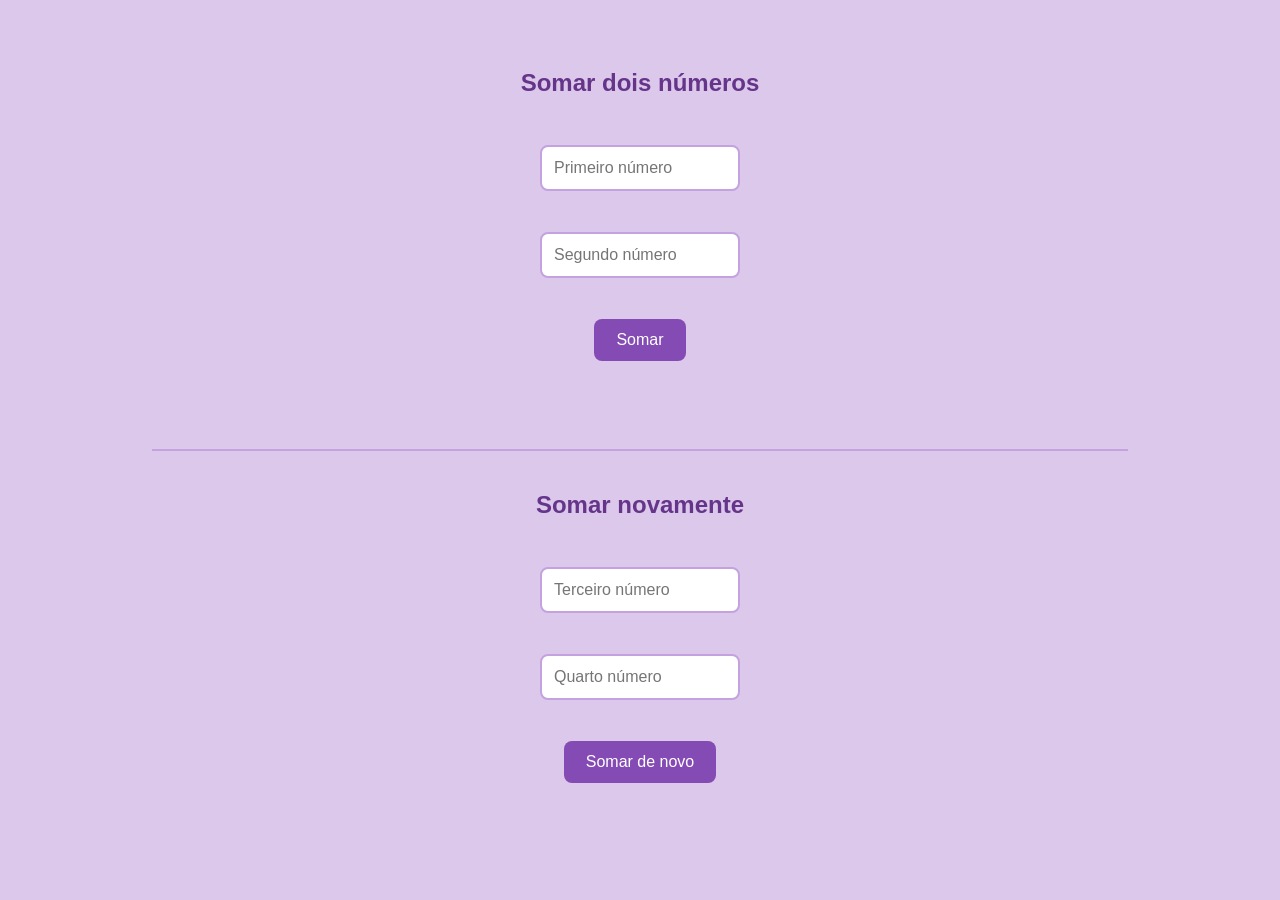
<file: exercicio10/index.html>
<!doctype html>
<html lang="pt-BR">
  <head>
    <meta charset="UTF-8" />
    <title>Soma de dois números</title>
     <link rel="stylesheet" href="index.css" />
  </head>
  <body>
    <h2>Somar dois números</h2>

    <input type="number" id="numero1" placeholder="Primeiro número" />
    <input type="number" id="numero2" placeholder="Segundo número" />

    <button onclick="somar()">Somar</button>

    <p id="resultado"></p>

    <hr />

    <h2>Somar novamente</h2>

    <input type="number" id="numero3" placeholder="Terceiro número" />
    <input type="number" id="numero4" placeholder="Quarto número" />

    <button onclick="somarNovamente()">Somar de novo</button>

    <p id="resultado2"></p>

    <script>
      function somarDoisNumeros(numero1, numero2) {
        return numero1 + numero2;
      }

      function somar() {
        let n1 = Number(document.getElementById("numero1").value);
        let n2 = Number(document.getElementById("numero2").value);

        let total = somarDoisNumeros(n1, n2);

        document.getElementById("resultado").textContent =
          "Resultado: " + total;
      }

      function somarNovamente() {
        let n3 = Number(document.getElementById("numero3").value);
        let n4 = Number(document.getElementById("numero4").value);

        let total = somarDoisNumeros(n3, n4);

        document.getElementById("resultado2").textContent =
          "Novo resultado: " + total;
      }
    </script>
  </body>
</html>
</file>
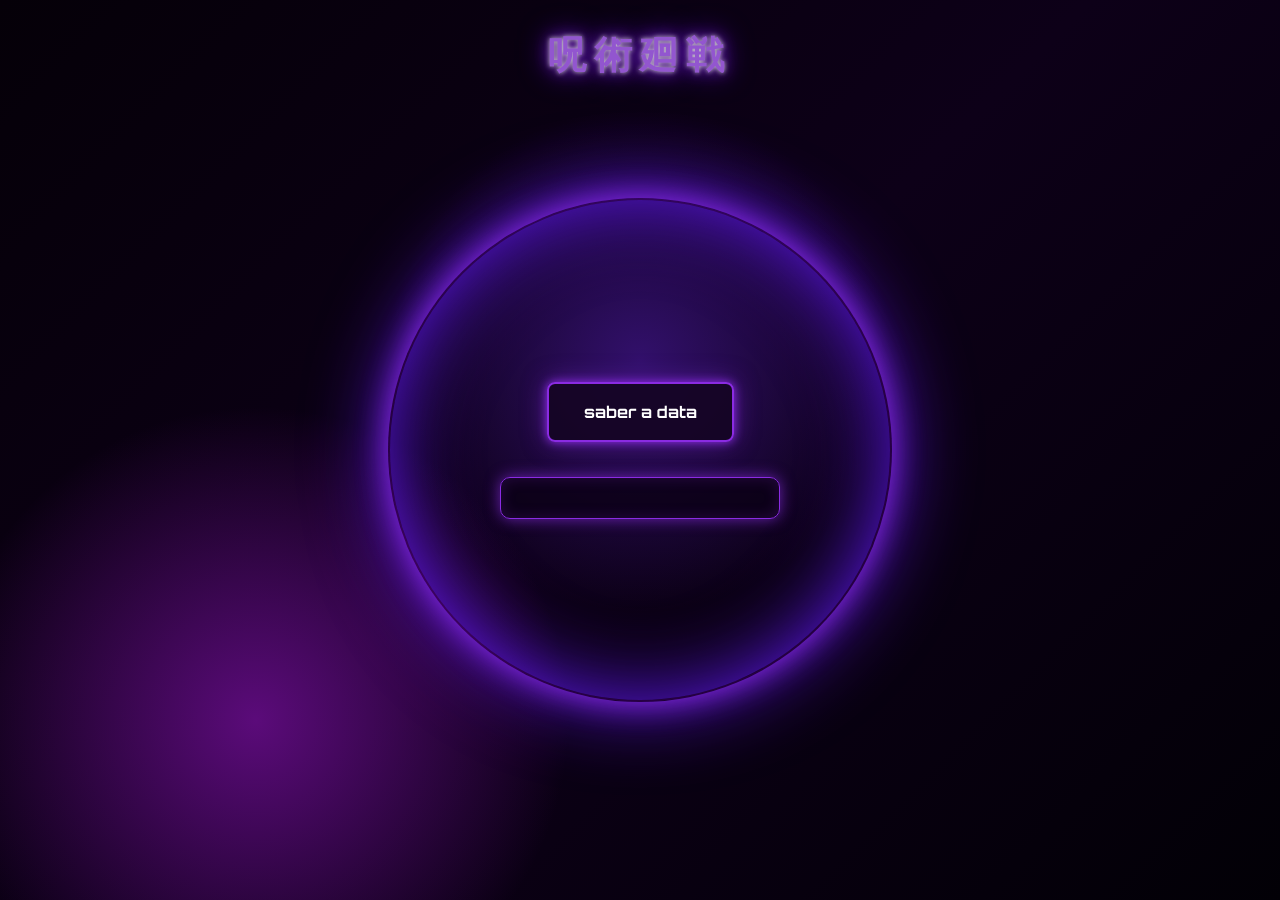
<file: exercicio2/index.html>
<!doctype html>
<html lang="pt-BR">
  <head>
    <meta charset="UTF-8" />
    <meta name="viewport" content="width=device-width, initial-scale=1.0" />
    <title>Data Atual</title>
    <link rel="stylesheet" href="index.css" />
  </head>
  <body>
    <button id="botao" onclick="mostrarDataAtual()">saber a data</button>
    <p class="" id="data"></p>
    <script src="index.js"></script>
  </body>
</html>
</file>
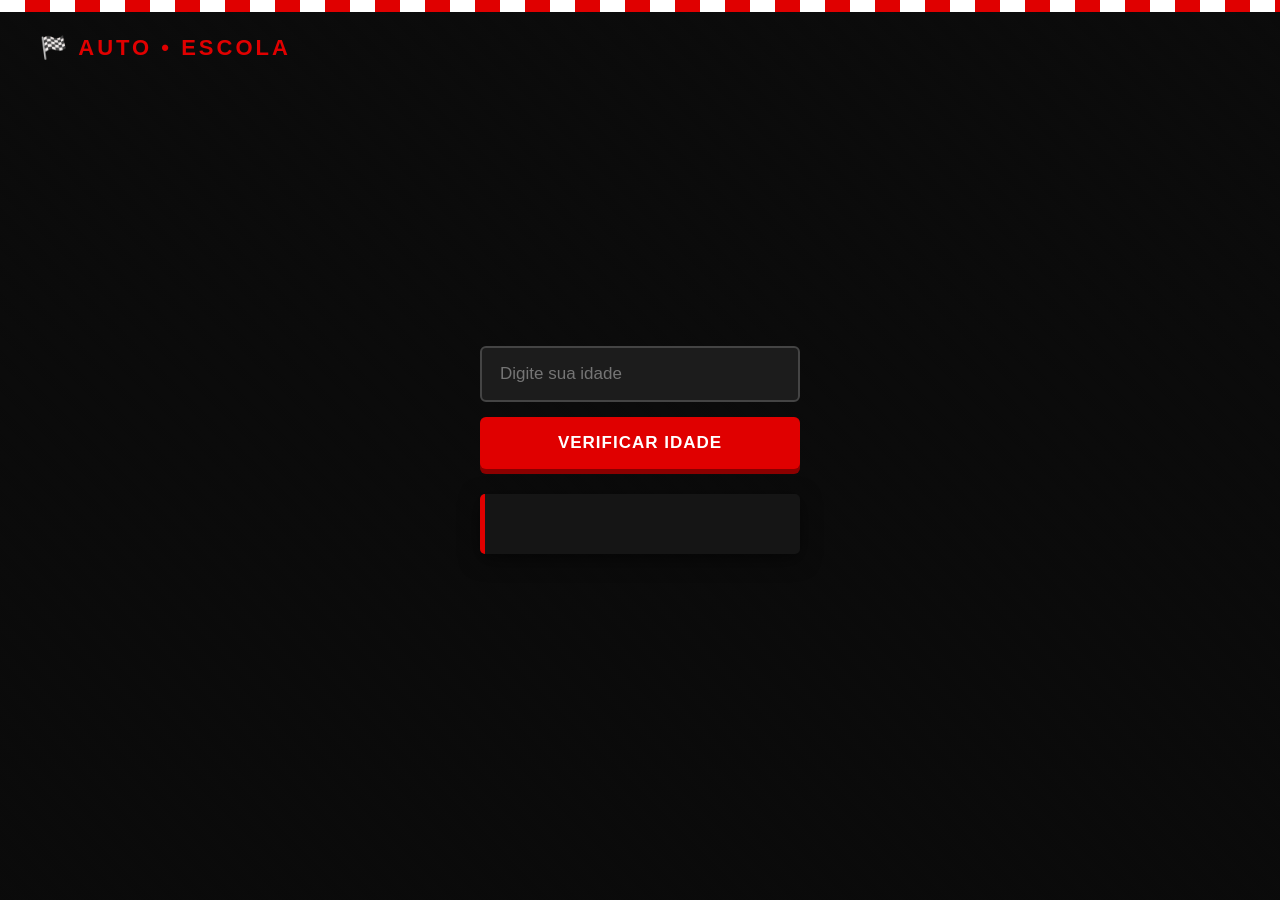
<file: exercicio3/index.html>
<!DOCTYPE html>
<html lang="pt-BR">
<head>
    <meta charset="UTF-8">
    <meta name="viewport" content="width=device-width, initial-scale=1.0">
    <title>Verificar idade </title>
    <link rel="stylesheet" href="index.css"/>
</head>
</head>
<body>
    
    <input type="number" id="idade" placeholder="Digite sua idade">

    <button onclick="verificarIdade()">Verificar idade</button>

    <p id="resultado"></p>
    <script src="index.js"></script>
</body>
</html>
</file>
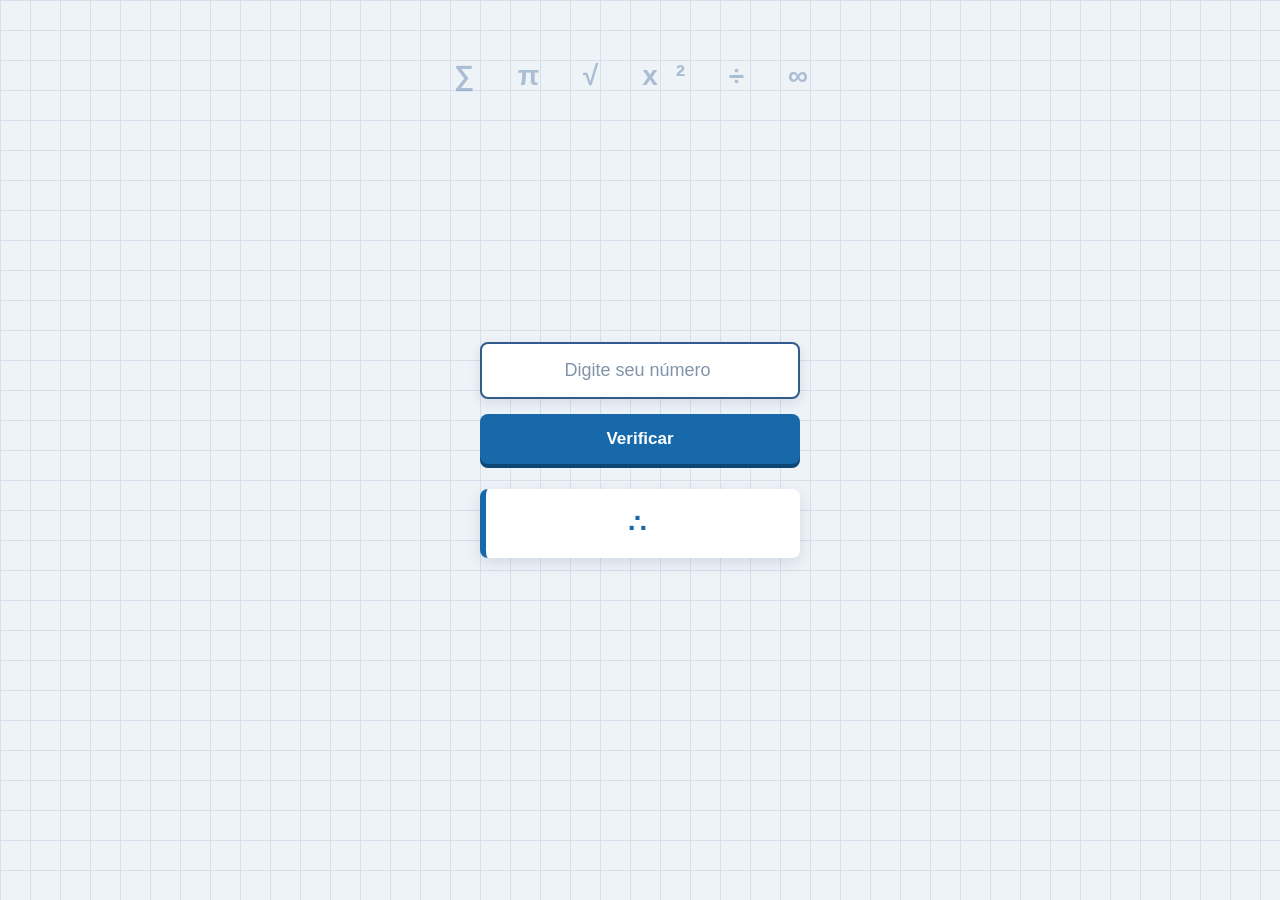
<file: exercicio4/index.html>
<!doctype html>
<html lang="pt-BR">
  <head>
    <meta charset="UTF-8" />
    <meta name="viewport" content="width=device-width, initial-scale=1.0" />
    <title>Par ou ímpar</title>
    <link rel="stylesheet" href="index.css" />
  </head>
  <body>
    <input type="number" id="num" placeholder="Digite seu número " />

    <button onclick="verificarPar()">Verificar</button>
    <p id="resultado"></p>
    <script src="index.js"></script>
  </body>
</html>
</file>
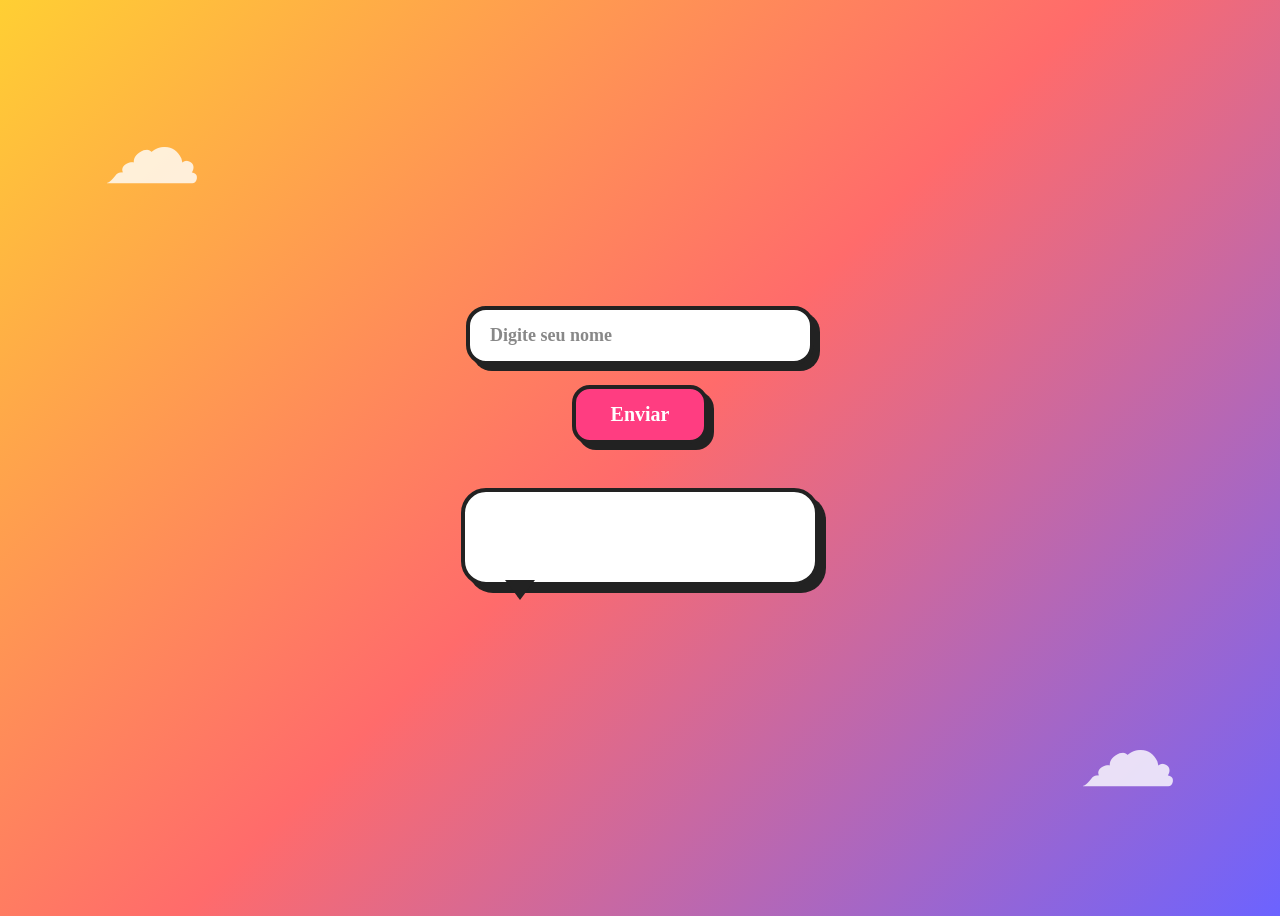
<file: exercicio5/index.html>
<!doctype html>
<html lang="pt-BR">
  <head>
    <meta charset="UTF-8" />
    <meta name="viewport" content="width=device-width, initial-scale=1.0" />
    <title>Saudação</title>
    <link rel="stylesheet" href="index.css" />
  </head>
  <body>
    <input type="text" id="nome" placeholder="Digite seu nome" />

    <button onclick="saudacaoComNome()">Enviar</button>

    <p id="resultado"></p>
    <script src="index.js"></script>
  </body>
</html>
</file>
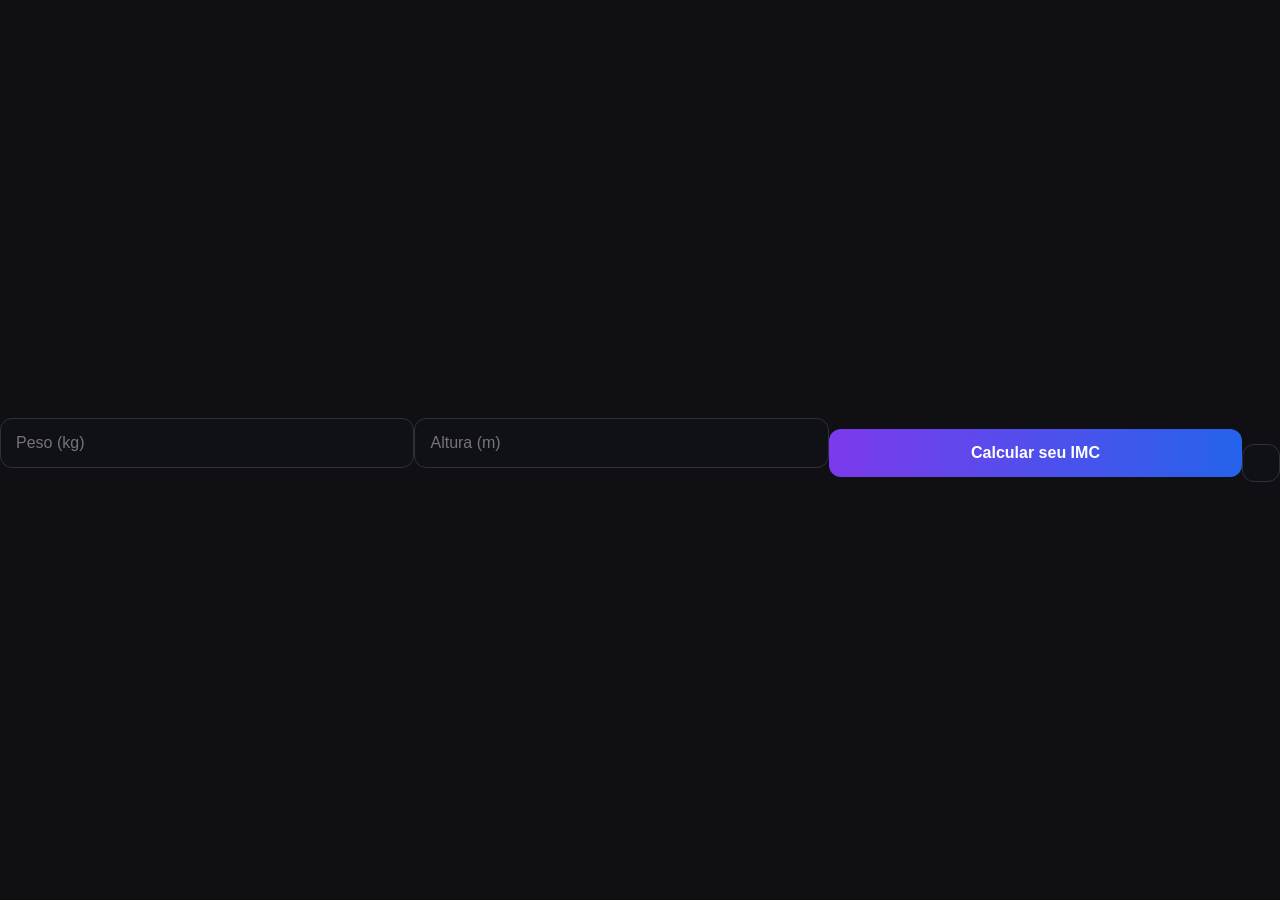
<file: exercicio6/index.html>
<!DOCTYPE html>
<html lang="pt-BR">
<head>
    <meta charset="UTF-8">
    <meta name="viewport" content="width=device-width, initial-scale=1.0">
    <title>IMC Calcular</title>
    <link rel="stylesheet" href="index.css">
</head>
<body>
<input type="number" id="peso" placeholder="Peso (kg)">
<input type="number" id="altura" placeholder="Altura (m)">
<button onclick="mostrarIMC()">Calcular seu IMC</button>
<p id="resultado"></p>
    <script src="index.js"></script>
</html>
</file>
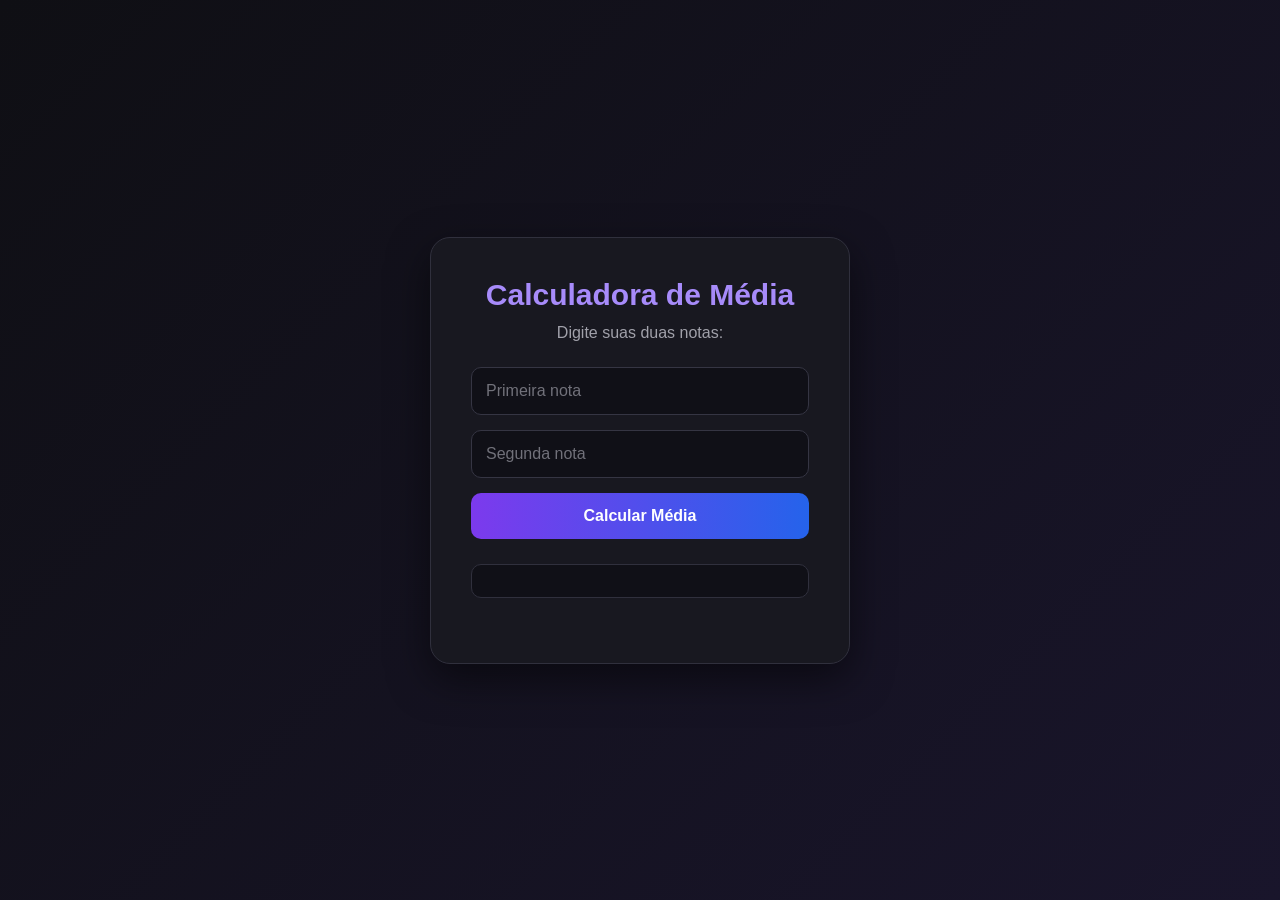
<file: exercicio7/index.html>
<!doctype html>
<html lang="pt-BR">
  <head>
    <meta charset="UTF-8" />
    <meta name="viewport" content="width=device-width, initial-scale=1.0" />
    <title>Calcular Notas</title>
    <link rel="stylesheet" href="index.css" />
  </head>
  <body>
    <div class="container">
      <h1>Calculadora de Média</h1>

      <p>Digite suas duas notas:</p>

      <input
        type="number"
        id="nota1"
        placeholder="Primeira nota"
        min="0"
        max="10"
      />

      <input
        type="number"
        id="nota2"
        placeholder="Segunda nota"
        min="0"
        max="10"
      />

      <button onclick="mostrarMedia()">Calcular Média</button>

      <p id="resultado"></p>
    </div>
    <script src="index.js"></script>
  </body>
</html>
</file>
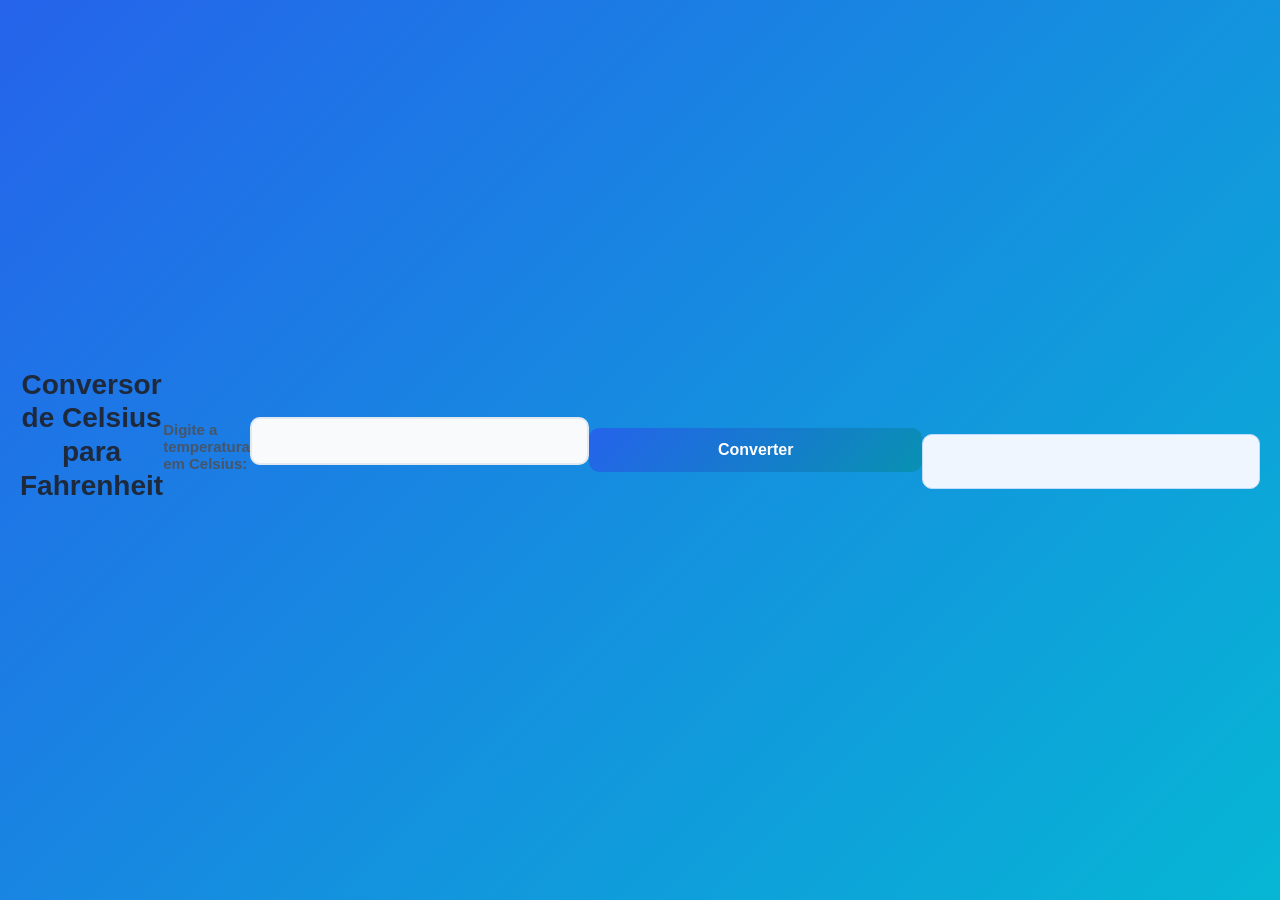
<file: exercicio8/index.html>
<!doctype html>
<html lang="pt-BR">
  <head>
    <meta charset="UTF-8" />
    <meta name="viewport" content="width=device-width, initial-scale=1.0" />
    <title>Conversor de Temperatura</title>
    <link rel="stylesheet" href="index.css">
  </head>
  <body>
    <h1>Conversor de Celsius para Fahrenheit</h1>

    <label for="celsius">Digite a temperatura em Celsius:</label>
    <input type="number" id="celsius" />

    <button onclick="converter()">Converter</button>

    <p id="resultado"></p>

    <script>
      function converterCelsiusParaFahrenheit(celsius) {
        return (celsius * 9) / 5 + 32;
      }

      function converter() {
        const celsius = Number(document.getElementById("celsius").value);
        const fahrenheit = converterCelsiusParaFahrenheit(celsius);

        document.getElementById("resultado").textContent =
          celsius + "°C = " + fahrenheit + "°F";
      }
    </script>
  </body>
</html>
</file>
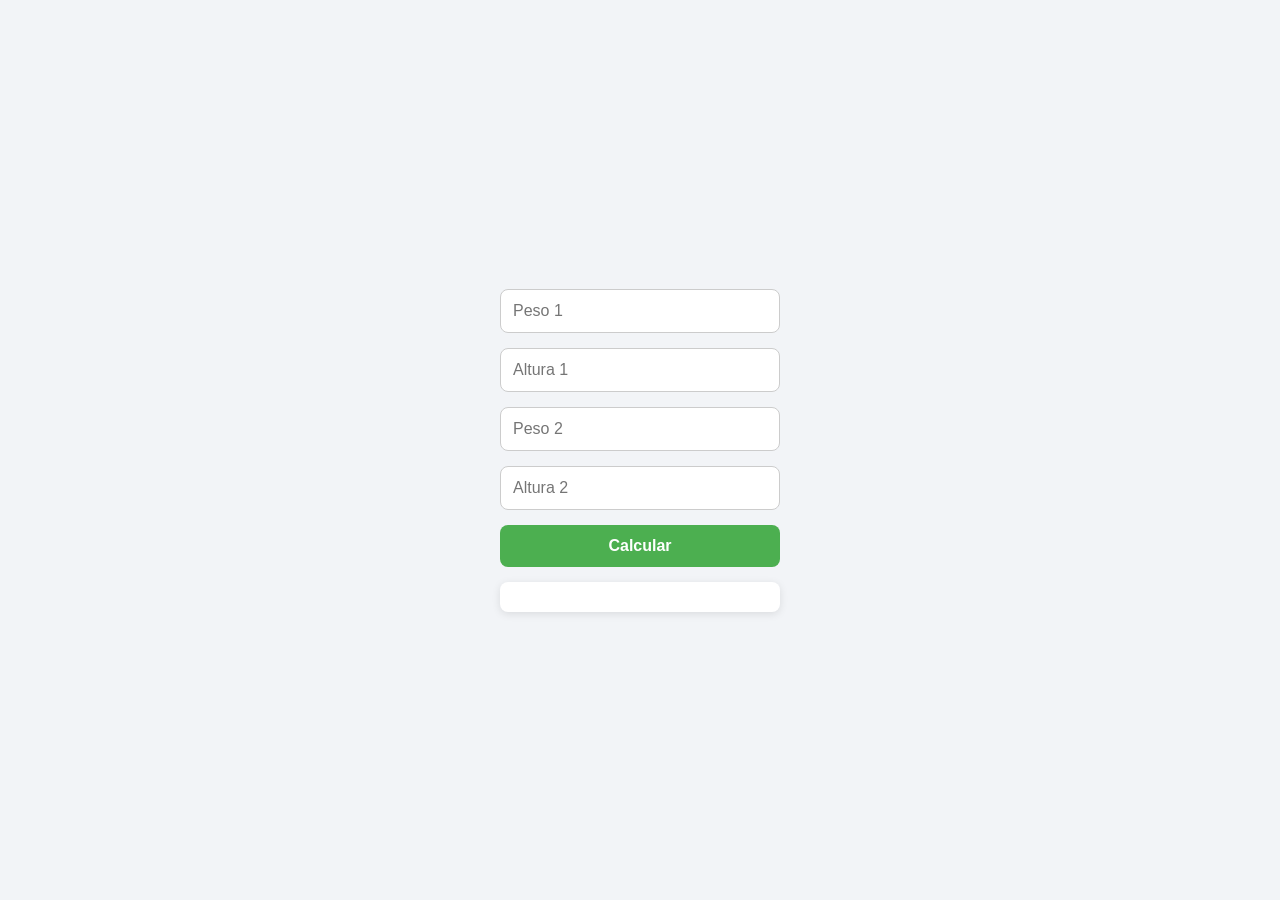
<file: exercicio9/index.html>
<!doctype html>
<html lang="pt-BR">
  <head>
    <meta charset="UTF-8" />
    <meta name="viewport" content="width=device-width, initial-scale=1.0" />
    <title>IMC</title>
    <link rel="stylesheet" href="index.css" />
  </head>
  <body>
    <input type="number" id="peso1" placeholder="Peso 1" />
    <input type="number" id="altura1" placeholder="Altura 1" />

    <input type="number" id="peso2" placeholder="Peso 2" />
    <input type="number" id="altura2" placeholder="Altura 2" />

    <button onclick="mostrarIMC()">Calcular</button>

    <p id="resultado"></p>
    <script src="index.js"></script>
  </body>
</html>
</file>
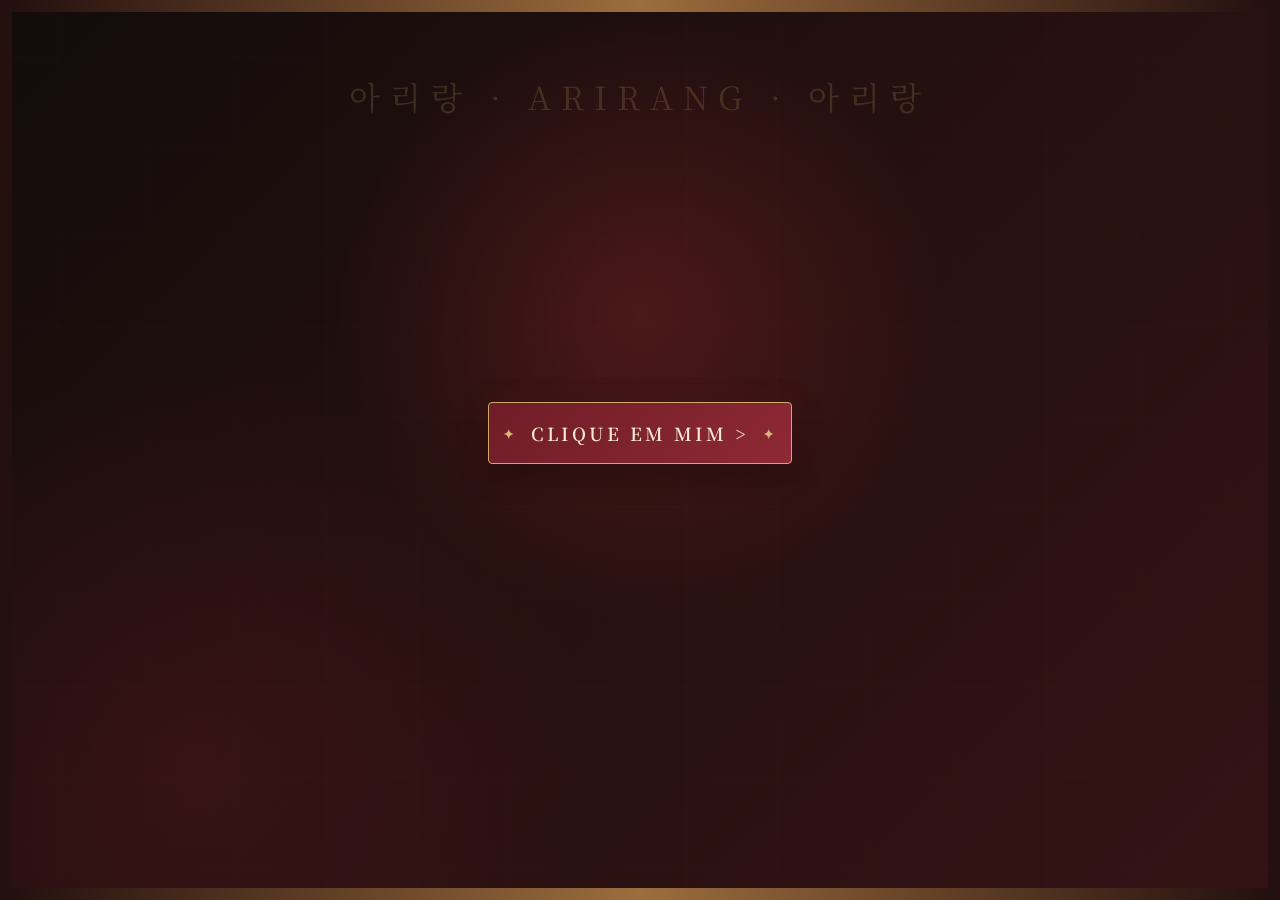
<file: treinando/index.html>
<!DOCTYPE html>
<html lang="pt-BR">
<head>
    <meta charset="UTF-8">
    <meta name="viewport" content="width=device-width, initial-scale=1.0">
    <title>FUNÇÕES</title>
    <link rel="stylesheet" href="index.css"/>
</head>
<body>
    <button class="botao" id="botao" onclick="mostrarSaudacao()">CLIQUE EM MIM ></button>

    <p class="resposta" id="resposta"></p>

   <script src="index.js"></script>
</body>
</html>
</file>
<file: exercicio10/index.css>
* {
  margin: 0;
  padding: 0;
  box-sizing: border-box;
  font-family: Arial, Helvetica, sans-serif;
}

body {
  background: #dcc8eb;
  min-height: 100vh;
  display: flex;
  flex-direction: column;
  align-items: center;
  justify-content: center;
  gap: 25px;
  padding: 30px;
}

h2 {
  color: #65358a;
  margin-bottom: 15px;
  text-align: center;
}

input {
  width: 200px;
  padding: 12px;
  margin: 8px;
  border: 2px solid #c4a2df;
  border-radius: 8px;
  outline: none;
  font-size: 16px;
}

input:focus {
  border-color: #854bb5;
}

button {
  background: #854bb5;
  color: white;
  border: none;
  padding: 12px 22px;
  margin: 8px;
  border-radius: 8px;
  font-size: 16px;
  cursor: pointer;
  transition: 0.3s;
}

button:hover {
  background: #65358a;
  transform: scale(1.05);
}

p {
  color: #4b2867;
  font-size: 18px;
  font-weight: bold;
  margin-top: 15px;
  text-align: center;
}

hr {
  width: 80%;
  border: none;
  border-top: 2px solid #c4a2df;
  margin: 15px 0;
}

/* Ajuste para celulares */
@media (max-width: 600px) {
  input {
    width: 100%;
    margin: 8px 0;
  }

  button {
    width: 100%;
    margin: 8px 0;
  }

  body {
    padding: 20px;
  }
}
</file>
<file: exercicio2/index.css>
@import url('https://fonts.googleapis.com/css2?family=Orbitron:wght@400;600;700;900&display=swap');

* {
  margin: 0;
  padding: 0;
  box-sizing: border-box;
}

body {
  min-height: 100vh;
  display: flex;
  flex-direction: column;
  justify-content: center;
  align-items: center;

  font-family: 'Orbitron', sans-serif;
  color: white;

  background:
    radial-gradient(circle at 50% 40%, #32106b 0%, transparent 30%),
    radial-gradient(circle at 20% 80%, #5b0b7a 0%, transparent 25%),
    linear-gradient(135deg, #050008, #0d0018, #020006);

  overflow: hidden;
}

/* Efeito de energia no fundo */
body::before {
  content: "";
  position: absolute;
  width: 500px;
  height: 500px;

  border-radius: 50%;
  border: 2px solid rgba(150, 0, 255, 0.2);

  box-shadow:
    0 0 30px #8a2be2,
    0 0 80px #5e17eb,
    inset 0 0 80px #5e17eb;

  animation: energia 5s infinite alternate;

  z-index: -1;
}

@keyframes energia {
  from {
    transform: scale(0.9) rotate(0deg);
    opacity: 0.4;
  }

  to {
    transform: scale(1.15) rotate(180deg);
    opacity: 0.8;
  }
}

/* Título */
body::after {
  content: "呪術廻戦";
  position: absolute;
  top: 30px;

  font-size: 38px;
  font-weight: 900;
  letter-spacing: 8px;

  color: #b56cff;
  text-shadow:
    0 0 5px #fff,
    0 0 15px #8a2be2,
    0 0 30px #6a00ff;

  opacity: 0.8;
}

/* Botão */
#botao {
  padding: 18px 35px;

  font-family: 'Orbitron', sans-serif;
  font-size: 16px;
  font-weight: 700;

  color: white;
  background: rgba(20, 5, 35, 0.9);

  border: 2px solid #8a2be2;
  border-radius: 8px;

  cursor: pointer;

  box-shadow:
    0 0 10px #8a2be2,
    0 0 25px rgba(138, 43, 226, 0.5);

  transition: 0.3s;
}

#botao:hover {
  color: #fff;

  background: #6a00ff;

  transform: scale(1.08);

  box-shadow:
    0 0 10px #fff,
    0 0 30px #8a2be2,
    0 0 60px #6a00ff;
}

#botao:active {
  transform: scale(0.95);
}

/* Data */
#data {
  margin-top: 35px;

  min-width: 280px;
  padding: 20px;

  text-align: center;

  font-size: 22px;
  font-weight: 700;

  color: #d9b8ff;

  background: rgba(10, 0, 20, 0.8);

  border: 1px solid #8a2be2;
  border-radius: 10px;

  box-shadow:
    0 0 15px rgba(138, 43, 226, 0.7),
    inset 0 0 15px rgba(138, 43, 226, 0.2);

  text-shadow:
    0 0 8px #8a2be2;
}

/* Animação quando a data aparece */
#data:not(:empty) {
  animation: aparecer 0.5s ease-out;
}

@keyframes aparecer {
  from {
    opacity: 0;
    transform: translateY(15px) scale(0.9);
  }

  to {
    opacity: 1;
    transform: translateY(0) scale(1);
  }
}
</file>
<file: exercicio3/index.css>
* {
    margin: 0;
    padding: 0;
    box-sizing: border-box;
}

body {
    font-family: Arial, Helvetica, sans-serif;
    min-height: 100vh;
    background:
        linear-gradient(rgba(10, 10, 10, 0.88), rgba(10, 10, 10, 0.95)),
        repeating-linear-gradient(
            45deg,
            #111 0px,
            #111 10px,
            #151515 10px,
            #151515 20px
        );

    color: white;
    display: flex;
    flex-direction: column;
    align-items: center;
    justify-content: center;
    position: relative;
    overflow: hidden;
}

/* Faixa decorativa de corrida */
body::before {
    content: "";
    position: absolute;
    top: 0;
    left: 0;
    width: 100%;
    height: 12px;

    background: repeating-linear-gradient(
        90deg,
        #fff 0px,
        #fff 25px,
        #e00000 25px,
        #e00000 50px
    );
}

/* Título */
body::after {
    content: "🏁 AUTO • ESCOLA";
    position: absolute;
    top: 35px;
    left: 40px;

    color: #e00000;
    font-size: 22px;
    font-weight: bold;
    letter-spacing: 3px;
}

/* Área principal */
body > input,
body > button,
body > p {
    position: relative;
    z-index: 2;
}

input {
    width: 320px;
    padding: 16px 18px;
    margin-bottom: 15px;

    background: #1c1c1c;
    border: 2px solid #444;
    border-radius: 6px;

    color: white;
    font-size: 17px;
    outline: none;

    transition: 0.3s;
}

input:focus {
    border-color: #e00000;
    box-shadow: 0 0 12px rgba(224, 0, 0, 0.5);
}

/* Remove as setinhas do input */
input::-webkit-inner-spin-button,
input::-webkit-outer-spin-button {
    -webkit-appearance: none;
}

/* Botão */
button {
    width: 320px;
    padding: 16px;

    background: #e00000;
    color: white;

    border: none;
    border-radius: 6px;

    font-size: 17px;
    font-weight: bold;
    text-transform: uppercase;
    letter-spacing: 1px;

    cursor: pointer;

    box-shadow: 0 5px 0 #8b0000;

    transition: 0.2s;
}

button:hover {
    background: #ff1a1a;
    transform: translateY(-2px);
    box-shadow: 0 7px 0 #8b0000;
}

button:active {
    transform: translateY(3px);
    box-shadow: 0 2px 0 #8b0000;
}

/* Resultado */
#resultado {
    width: 320px;
    min-height: 60px;

    margin-top: 25px;
    padding: 18px;

    background: #151515;
    border-left: 5px solid #e00000;
    border-radius: 5px;

    text-align: center;
    font-size: 20px;
    font-weight: bold;

    display: flex;
    align-items: center;
    justify-content: center;

    box-shadow: 0 5px 20px rgba(0, 0, 0, 0.5);
}

/* Responsividade */
@media (max-width: 500px) {

    body::after {
        left: 20px;
        font-size: 17px;
    }

    input,
    button,
    #resultado {
        width: 85%;
    }
}
</file>
<file: exercicio4/index.css>
* {
    margin: 0;
    padding: 0;
    box-sizing: border-box;
}

body {
    min-height: 100vh;
    display: flex;
    flex-direction: column;
    justify-content: center;
    align-items: center;

    font-family: "Segoe UI", Arial, sans-serif;

    background-color: #eef3f8;
    background-image:
        linear-gradient(#d5e0ec 1px, transparent 1px),
        linear-gradient(90deg, #d5e0ec 1px, transparent 1px);

    background-size: 30px 30px;

    color: #172b4d;
}

/* Título matemático */
body::before {
    content: "∑  π  √  x²  ÷  ∞";
    position: absolute;
    top: 60px;

    font-size: 28px;
    font-weight: bold;
    letter-spacing: 18px;

    color: #315b8c;
    opacity: 0.35;
}

/* Caixa principal */
body {
    gap: 15px;
}

/* Campo de número */
input {
    width: 320px;
    padding: 16px 18px;

    border: 2px solid #315b8c;
    border-radius: 8px;

    background: white;
    color: #172b4d;

    font-size: 18px;
    text-align: center;

    outline: none;

    box-shadow: 0 4px 12px rgba(23, 43, 77, 0.12);

    transition: 0.3s;
}

input::placeholder {
    color: #8193a8;
}

input:focus {
    border-color: #1769aa;

    box-shadow:
        0 0 0 4px rgba(23, 105, 170, 0.15),
        0 5px 15px rgba(23, 43, 77, 0.15);
}

/* Remove setinhas do input */
input::-webkit-inner-spin-button,
input::-webkit-outer-spin-button {
    -webkit-appearance: none;
}

/* Botão */
button {
    width: 320px;
    padding: 15px;

    border: none;
    border-radius: 8px;

    background: #1769aa;
    color: white;

    font-size: 17px;
    font-weight: bold;

    cursor: pointer;

    box-shadow: 0 4px 0 #0d4775;

    transition: 0.2s;
}

button:hover {
    background: #1d7bc5;
    transform: translateY(-2px);
}

button:active {
    transform: translateY(2px);
    box-shadow: 0 2px 0 #0d4775;
}

/* Resultado */
#resultado {
    width: 320px;
    min-height: 65px;

    margin-top: 10px;
    padding: 18px;

    background: white;

    border-left: 6px solid #1769aa;
    border-radius: 8px;

    color: #172b4d;

    font-size: 20px;
    font-weight: bold;
    text-align: center;

    display: flex;
    align-items: center;
    justify-content: center;

    box-shadow: 0 5px 15px rgba(23, 43, 77, 0.12);
}

/* Símbolo matemático no resultado */
#resultado::before {
    content: "∴";
    margin-right: 12px;

    color: #1769aa;
    font-size: 28px;
}

/* Responsividade */
@media (max-width: 500px) {
    input,
    button,
    #resultado {
        width: 85%;
    }

    body::before {
        font-size: 20px;
        letter-spacing: 8px;
    }
}
</file>
<file: exercicio5/index.css>
CSS com tema de desenho animado


/* Estilo geral da página */
* {
  margin: 0;
  padding: 0;
  box-sizing: border-box;
}

body {
  min-height: 100vh;
  display: flex;
  flex-direction: column;
  align-items: center;
  justify-content: center;
  gap: 20px;

  font-family: "Comic Sans MS", "Trebuchet MS", cursive;

  /* Fundo colorido */
  background: linear-gradient(
    135deg,
    #ffcf33,
    #ff6b6b,
    #6c63ff
  );

  overflow: hidden;
}

/* Nuvens decorativas */
body::before,
body::after {
  content: "☁";
  position: fixed;
  font-size: 100px;
  color: white;
  opacity: 0.8;
  z-index: -1;
}

body::before {
  top: 10%;
  left: 8%;
}

body::after {
  bottom: 10%;
  right: 8%;
}

/* Campo de nome */
#nome {
  width: 300px;
  padding: 15px 20px;

  border: 4px solid #222;
  border-radius: 20px;

  background-color: #fff;
  color: #222;

  font-family: inherit;
  font-size: 18px;
  font-weight: bold;

  outline: none;

  box-shadow: 6px 6px 0 #222;

  transition: 0.2s;
}

#nome::placeholder {
  color: #888;
}

/* Efeito ao clicar no input */
#nome:focus {
  transform: translate(-2px, -2px);
  box-shadow: 8px 8px 0 #222;
  border-color: #ff3d81;
}

/* Botão */
button {
  padding: 14px 35px;

  border: 4px solid #222;
  border-radius: 18px;

  background-color: #ff3d81;
  color: white;

  font-family: inherit;
  font-size: 20px;
  font-weight: bold;

  cursor: pointer;

  box-shadow: 6px 6px 0 #222;

  transition: 0.15s;
}

/* Efeito divertido no botão */
button:hover {
  background-color: #ffea00;
  color: #222;
  transform: rotate(-3deg) scale(1.05);
}

button:active {
  transform: translate(5px, 5px);
  box-shadow: 1px 1px 0 #222;
}

/* Resultado da saudação */
#resultado {
  min-width: 300px;
  min-height: 60px;

  padding: 15px 25px;

  border: 4px solid #222;
  border-radius: 25px;

  background-color: #fff;

  color: #222;

  font-size: 24px;
  font-weight: bold;
  text-align: center;

  box-shadow: 7px 7px 0 #222;

  /* Balão de fala */
  position: relative;
}

/* Pequena ponta do balão */
#resultado::after {
  content: "";

  position: absolute;
  bottom: -18px;
  left: 40px;

  width: 0;
  height: 0;

  border-left: 15px solid transparent;
  border-right: 15px solid transparent;
  border-top: 20px solid #222;
}

/* Responsividade para celular */
@media (max-width: 500px) {
  #nome,
  #resultado {
    width: 80%;
    min-width: 0;
  }

  button {
    font-size: 18px;
  }

  #resultado {
    font-size: 20px;
  }
}
</file>
<file: exercicio6/index.css>
* {
  margin: 0;
  padding: 0;
  box-sizing: border-box;
}

body {
  font-family: Arial, Helvetica, sans-serif;
  min-height: 100vh;

  display: flex;
  justify-content: center;
  align-items: center;

  background: #0f0f14;
  color: white;
}

.container {
  width: 90%;
  max-width: 420px;
  padding: 40px;

  background: #181820;
  border: 1px solid #2d2d3a;
  border-radius: 24px;

  box-shadow: 0 20px 60px rgba(0, 0, 0, 0.5);

  text-align: center;
}

h1 {
  font-size: 32px;
  margin-bottom: 10px;

  background: linear-gradient(90deg, #8b5cf6, #3b82f6);
  -webkit-background-clip: text;
  -webkit-text-fill-color: transparent;
}

.container > p {
  color: #9999a8;
  margin-bottom: 30px;
}

/* Campos de digitação */
input {
  display: block;
  width: 100%;

  padding: 15px;
  margin: 0 0 15px 0;

  background: #101017;
  color: white;

  border: 1px solid #30303d;
  border-radius: 12px;

  font-size: 16px;
  outline: none;
}

input:focus {
  border-color: #8b5cf6;
}

/* Botão */
button {
  display: block;
  width: 100%;

  padding: 15px;
  margin-top: 5px;

  border: none;
  border-radius: 12px;

  background: linear-gradient(90deg, #7c3aed, #2563eb);
  color: white;

  font-size: 16px;
  font-weight: bold;

  cursor: pointer;
}

button:hover {
  opacity: 0.9;
  transform: translateY(-2px);
}

/* Resultado */
#resultado {
  margin-top: 25px;
  padding: 18px;

  background: #101017;
  border: 1px solid #30303d;
  border-radius: 12px;

  color: #c4b5fd;
  font-size: 18px;
  font-weight: bold;
}
</file>
<file: exercicio7/index.css>
* {
  margin: 0;
  padding: 0;
  box-sizing: border-box;
}

body {
  font-family: Arial, Helvetica, sans-serif;
  min-height: 100vh;

  display: flex;
  justify-content: center;
  align-items: center;

  background: linear-gradient(135deg, #0f0f14, #19152b);
  color: white;
}

.container {
  width: 90%;
  max-width: 420px;
  padding: 40px;

  background-color: #181820;
  border: 1px solid #30303d;
  border-radius: 20px;

  box-shadow: 0 15px 40px rgba(0, 0, 0, 0.5);

  text-align: center;
}

h1 {
  font-size: 30px;
  margin-bottom: 12px;

  color: #a78bfa;
}

.container p {
  color: #a1a1aa;
  margin-bottom: 25px;
}

input {
  display: block;
  width: 100%;

  padding: 14px;
  margin-bottom: 15px;

  background-color: #101017;
  color: white;

  border: 1px solid #353543;
  border-radius: 10px;

  font-size: 16px;
  outline: none;

  transition: 0.3s;
}

input::placeholder {
  color: #71717a;
}

input:focus {
  border-color: #8b5cf6;
  box-shadow: 0 0 0 3px rgba(139, 92, 246, 0.15);
}

button {
  display: block;
  width: 100%;

  padding: 14px;
  margin-top: 5px;

  background: linear-gradient(90deg, #7c3aed, #2563eb);
  color: white;

  border: none;
  border-radius: 10px;

  font-size: 16px;
  font-weight: bold;

  cursor: pointer;

  transition: 0.3s;
}

button:hover {
  transform: translateY(-2px);
  box-shadow: 0 8px 20px rgba(99, 102, 241, 0.3);
}

button:active {
  transform: translateY(0);
}

#resultado {
  margin-top: 25px;
  padding: 16px;

  background-color: #101017;
  border: 1px solid #30303d;
  border-radius: 10px;

  color: #c4b5fd;
  font-size: 18px;
  font-weight: bold;
}
</file>
<file: exercicio8/index.css>
/* =========================
   RESET
========================= */

* {
  margin: 0;
  padding: 0;
  box-sizing: border-box;
}

/* =========================
   PÁGINA
========================= */

body {
  min-height: 100vh;

  display: flex;
  justify-content: center;
  align-items: center;

  padding: 20px;

  font-family: Arial, Helvetica, sans-serif;

  background: linear-gradient(135deg, #2563eb, #06b6d4);
}

/* =========================
   CONTAINER
========================= */

.container {
  width: 100%;
  max-width: 420px;

  padding: 35px;

  background-color: #ffffff;

  border-radius: 18px;

  box-shadow: 0 15px 35px rgba(0, 0, 0, 0.2);

  display: flex;
  flex-direction: column;
}

/* =========================
   TÍTULO
========================= */

h1 {
  margin-bottom: 30px;

  color: #1e293b;

  font-size: 28px;
  line-height: 1.2;

  text-align: center;
}

/* =========================
   LABEL
========================= */

label {
  margin-bottom: 8px;

  color: #475569;

  font-size: 15px;
  font-weight: 600;
}

/* =========================
   INPUT
========================= */

input {
  width: 100%;

  padding: 13px 15px;

  margin-bottom: 18px;

  border: 2px solid #e2e8f0;

  border-radius: 10px;

  background-color: #f8fafc;

  color: #1e293b;

  font-size: 16px;

  outline: none;

  transition: 0.3s;
}

/* Efeito quando clicar no input */

input:focus {
  border-color: #2563eb;

  background-color: #ffffff;

  box-shadow: 0 0 0 3px rgba(37, 99, 235, 0.12);
}

/* Placeholder */

input::placeholder {
  color: #94a3b8;
}

/* =========================
   BOTÃO
========================= */

button {
  width: 100%;

  padding: 13px;

  border: none;

  border-radius: 10px;

  background: linear-gradient(135deg, #2563eb, #0891b2);

  color: white;

  font-size: 16px;
  font-weight: bold;

  cursor: pointer;

  transition: 0.3s;
}

/* Quando passar o mouse */

button:hover {
  transform: translateY(-2px);

  box-shadow: 0 8px 18px rgba(37, 99, 235, 0.3);
}

/* Quando clicar */

button:active {
  transform: translateY(0);
}

/* =========================
   RESULTADO
========================= */

#resultado {
  width: 100%;

  min-height: 55px;

  margin-top: 22px;
  padding: 15px;

  display: flex;
  justify-content: center;
  align-items: center;

  border-radius: 10px;

  background-color: #eff6ff;

  border: 1px solid #bfdbfe;

  color: #1d4ed8;

  font-size: 20px;
  font-weight: bold;

  text-align: center;
}

/* =========================
   RESPONSIVIDADE
========================= */

@media (max-width: 480px) {
  .container {
    padding: 25px 20px;
  }

  h1 {
    font-size: 24px;
    margin-bottom: 25px;
  }
}
</file>
<file: exercicio9/index.css>
* {
  box-sizing: border-box;
  margin: 0;
  padding: 0;
}

body {
  font-family: Arial, sans-serif;
  background-color: #f2f4f7;
  min-height: 100vh;

  display: flex;
  flex-direction: column;
  align-items: center;
  justify-content: center;

  gap: 15px;
}

input {
  width: 280px;
  padding: 12px;
  border: 1px solid #ccc;
  border-radius: 8px;

  font-size: 16px;
  outline: none;
}

input:focus {
  border-color: #4caf50;
  box-shadow: 0 0 5px rgba(76, 175, 80, 0.3);
}

button {
  width: 280px;
  padding: 12px;

  border: none;
  border-radius: 8px;

  background-color: #4caf50;
  color: white;

  font-size: 16px;
  font-weight: bold;

  cursor: pointer;
  transition: 0.2s;
}

button:hover {
  background-color: #43a047;
}

#resultado {
  width: 280px;
  padding: 15px;

  background-color: white;
  border-radius: 8px;

  color: #333;
  font-size: 16px;
  line-height: 1.8;

  text-align: center;

  box-shadow: 0 2px 8px rgba(0, 0, 0, 0.1);
}
</file>
<file: treinando/index.css>
@import url('https://fonts.googleapis.com/css2?family=Noto+Serif+KR:wght@400;500;600;700&family=Poppins:wght@300;400;500;600&display=swap');

* {
    margin: 0;
    padding: 0;
    box-sizing: border-box;
}

body {
    min-height: 100vh;
    display: flex;
    flex-direction: column;
    justify-content: center;
    align-items: center;
    gap: 35px;

    font-family: 'Poppins', sans-serif;
    color: #f4ead8;

    background:
        radial-gradient(
            circle at 50% 35%,
            rgba(151, 38, 45, 0.35),
            transparent 35%
        ),
        radial-gradient(
            circle at 15% 85%,
            rgba(116, 27, 38, 0.25),
            transparent 30%
        ),
        linear-gradient(
            135deg,
            #120c0b 0%,
            #24100f 45%,
            #351315 100%
        );

    overflow: hidden;
    position: relative;
}

/* Textura suave no fundo */
body::before {
    content: "";
    position: absolute;
    inset: 0;

    background:
        linear-gradient(
            90deg,
            transparent 49%,
            rgba(226, 190, 130, 0.04) 50%,
            transparent 51%
        ),
        linear-gradient(
            0deg,
            transparent 49%,
            rgba(226, 190, 130, 0.04) 50%,
            transparent 51%
        );

    background-size: 90px 90px;
    opacity: 0.4;
    pointer-events: none;
}

/* Elementos decorativos inspirados na cultura coreana */
body::after {
    content: "아리랑  ·  ARIRANG  ·  아리랑";

    position: absolute;
    top: 7%;
    left: 0;
    width: 100%;

    text-align: center;

    font-family: 'Noto Serif KR', serif;
    font-size: clamp(18px, 3vw, 32px);
    letter-spacing: 10px;

    color: rgba(221, 183, 119, 0.18);

    pointer-events: none;
}

/* BOTÃO */
.botao {
    position: relative;
    z-index: 2;

    padding: 17px 42px;

    border: 1px solid #cda96b;
    border-radius: 4px;

    background:
        linear-gradient(
            135deg,
            #6f1d27,
            #8e2935
        );

    color: #f8ead1;

    font-family: 'Noto Serif KR', serif;
    font-size: 18px;
    font-weight: 600;
    letter-spacing: 3px;

    cursor: pointer;

    box-shadow:
        0 8px 30px rgba(0, 0, 0, 0.45),
        0 0 25px rgba(177, 52, 59, 0.18);

    transition:
        transform 0.35s ease,
        box-shadow 0.35s ease,
        background 0.35s ease;
}

/* Pequeno detalhe dourado */
.botao::before {
    content: "✦";

    position: absolute;
    left: 14px;
    top: 50%;

    transform: translateY(-50%);

    color: #d8b878;
    font-size: 13px;
}

.botao::after {
    content: "✦";

    position: absolute;
    right: 14px;
    top: 50%;

    transform: translateY(-50%);

    color: #d8b878;
    font-size: 13px;
}

.botao:hover {
    transform: translateY(-4px);

    background:
        linear-gradient(
            135deg,
            #852631,
            #a43743
        );

    box-shadow:
        0 12px 35px rgba(0, 0, 0, 0.55),
        0 0 35px rgba(190, 58, 67, 0.3);
}

.botao:active {
    transform: translateY(0) scale(0.97);
}

/* ÁREA DA RESPOSTA */
.paragrafo {
    position: relative;
    z-index: 2;

    width: min(520px, 85%);
    min-height: 90px;

    display: flex;
    justify-content: center;
    align-items: center;

    padding: 25px 35px;

    border: 1px solid rgba(205, 169, 107, 0.45);

    background:
        linear-gradient(
            135deg,
            rgba(255, 255, 255, 0.055),
            rgba(255, 255, 255, 0.015)
        );

    backdrop-filter: blur(10px);

    color: #f1dfc1;

    font-family: 'Noto Serif KR', serif;
    font-size: 19px;
    font-weight: 500;
    letter-spacing: 1px;
    text-align: center;
    line-height: 1.7;

    box-shadow:
        inset 0 0 30px rgba(255, 255, 255, 0.02),
        0 15px 45px rgba(0, 0, 0, 0.35);

    transition: all 0.4s ease;
}

/* Cantos decorativos */
.paragrafo::before {
    content: "「";

    position: absolute;
    left: 12px;
    top: 5px;

    color: #b88c50;
    font-family: serif;
    font-size: 38px;
    opacity: 0.7;
}

.paragrafo::after {
    content: "」";

    position: absolute;
    right: 12px;
    bottom: 0;

    color: #b88c50;
    font-family: serif;
    font-size: 38px;
    opacity: 0.7;
}

/* Quando o JavaScript colocar uma resposta */
.paragrafo:not(:empty) {
    animation: aparecer 0.8s ease forwards;
}

/* Pequenas partículas */
@keyframes aparecer {
    0% {
        opacity: 0;
        transform: translateY(15px);
    }

    100% {
        opacity: 1;
        transform: translateY(0);
    }
}

/* Linhas decorativas laterais */
body {
    border: 12px solid transparent;
    border-image:
        linear-gradient(
            90deg,
            #24100f,
            #9c6d3d,
            #24100f
        ) 1;
}

/* CELULAR */
@media (max-width: 600px) {

    body {
        gap: 25px;
        border-width: 6px;
    }

    body::after {
        font-size: 18px;
        letter-spacing: 5px;
    }

    .botao {
        padding: 15px 32px;
        font-size: 15px;
        letter-spacing: 2px;
    }

    .paragrafo {
        width: 85%;
        min-height: 80px;
        padding: 20px 25px;

        font-size: 16px;
    }
}
</file>
